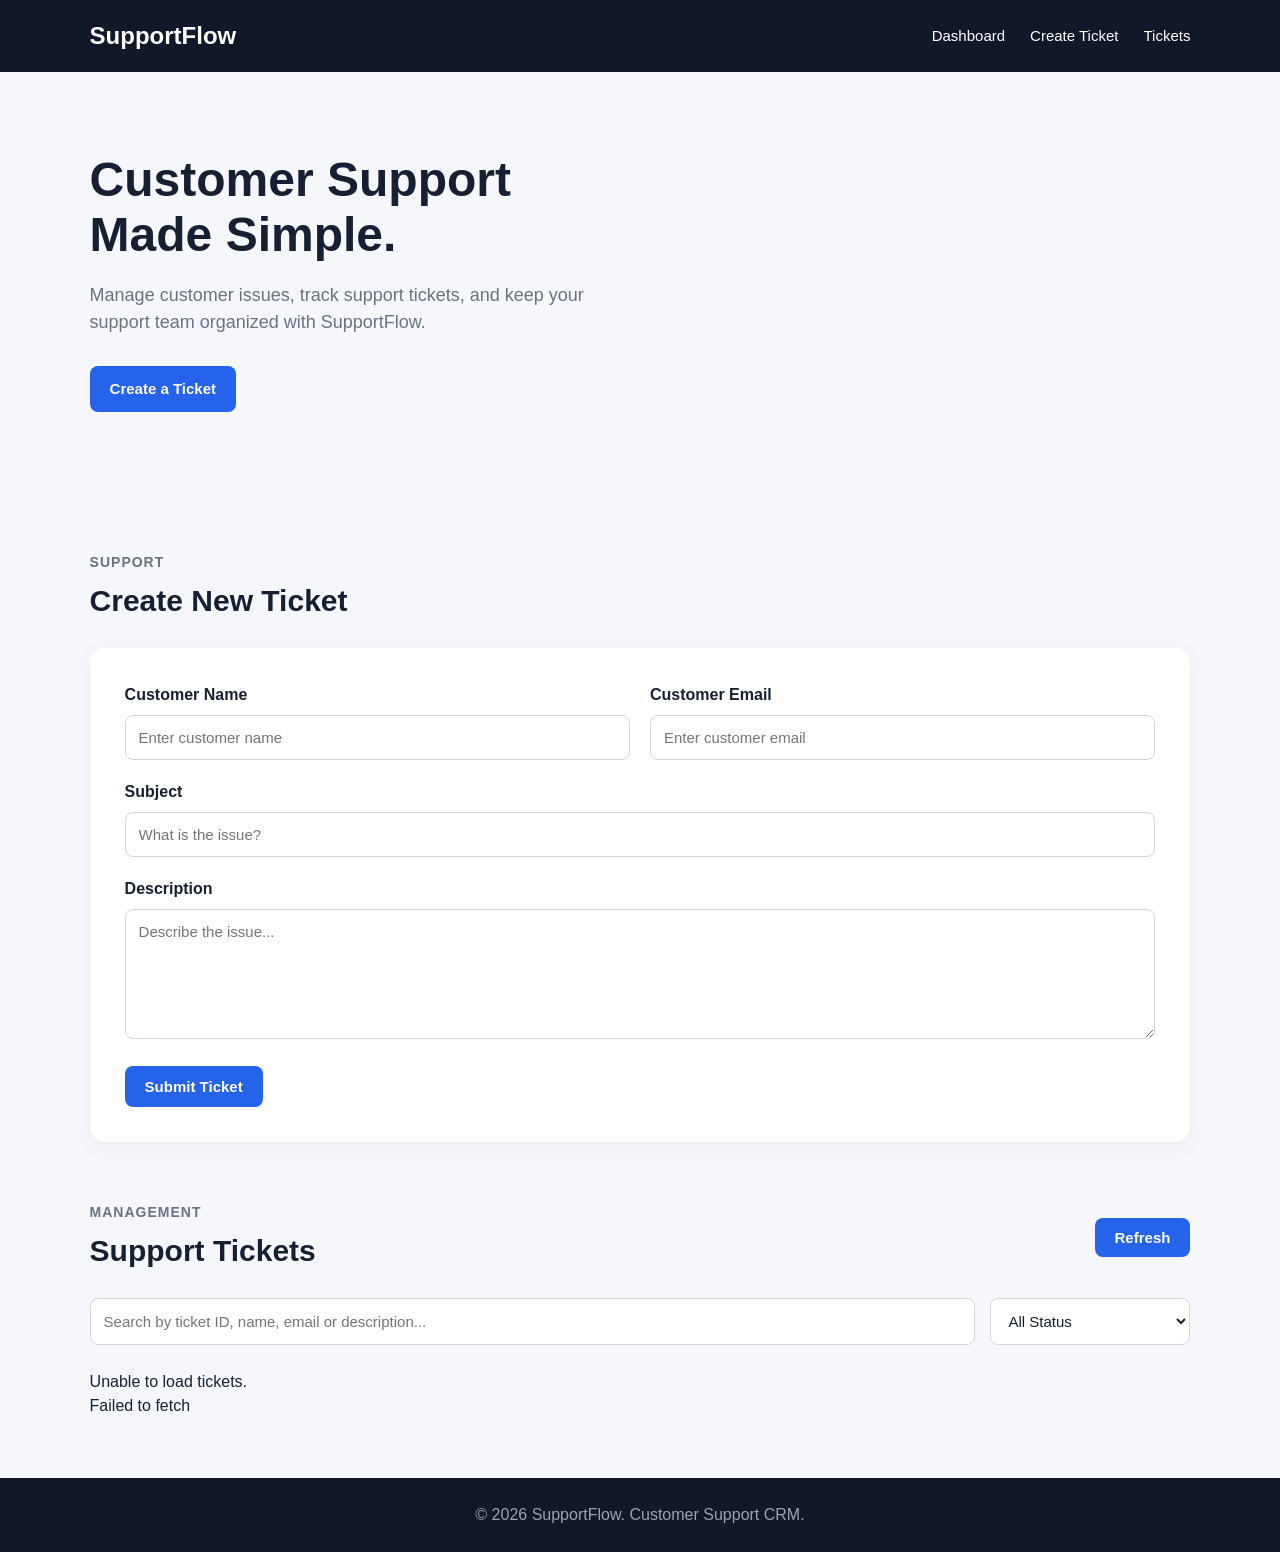
<file: frontend/index.html>
<!DOCTYPE html>
<html lang="en">

<head>
    <meta charset="UTF-8">
    <meta name="viewport" content="width=device-width, initial-scale=1.0">

    <title>SupportFlow</title>

    <link rel="stylesheet" href="style.css">
</head>

<body>

    <!-- HEADER -->
    <header>

        <div class="logo">
            SupportFlow
        </div>

        <nav>
            <a href="#dashboard">Dashboard</a>
            <a href="#create">Create Ticket</a>
            <a href="#tickets">Tickets</a>
        </nav>

    </header>


    <!-- MAIN -->
    <main>

        <!-- DASHBOARD -->
        <section class="hero" id="dashboard">

            <div>

                <h1>
                    Customer Support
                    <br>
                    Made Simple.
                </h1>

                <p>
                    Manage customer issues, track support tickets,
                    and keep your support team organized with SupportFlow.
                </p>

                <a href="#create" class="btn">
                    Create a Ticket
                </a>

            </div>

        </section>


        <!-- CREATE TICKET -->
        <section class="section" id="create">

            <div class="section-header">

                <div>

                    <p class="section-label">
                        SUPPORT
                    </p>

                    <h2>
                        Create New Ticket
                    </h2>

                </div>

            </div>


            <form id="ticket-form" class="ticket-form">

                <div class="form-row">

                    <div class="form-group">

                        <label for="customer-name">
                            Customer Name
                        </label>

                        <input
                            type="text"
                            id="customer-name"
                            placeholder="Enter customer name"
                            required
                        >

                    </div>


                    <div class="form-group">

                        <label for="customer-email">
                            Customer Email
                        </label>

                        <input
                            type="email"
                            id="customer-email"
                            placeholder="Enter customer email"
                            required
                        >

                    </div>

                </div>


                <div class="form-group">

                    <label for="subject">
                        Subject
                    </label>

                    <input
                        type="text"
                        id="subject"
                        placeholder="What is the issue?"
                        required
                    >

                </div>


                <div class="form-group">

                    <label for="description">
                        Description
                    </label>

                    <textarea
                        id="description"
                        rows="5"
                        placeholder="Describe the issue..."
                        required
                    ></textarea>

                </div>


                <button
                    type="submit"
                    class="btn"
                >
                    Submit Ticket
                </button>

            </form>

        </section>


        <!-- TICKETS -->
        <section class="section" id="tickets">

            <div class="section-header">

                <div>

                    <p class="section-label">
                        MANAGEMENT
                    </p>

                    <h2>
                        Support Tickets
                    </h2>

                </div>


                <button
                    class="refresh-btn"
                    onclick="loadTickets()"
                >
                    Refresh
                </button>

            </div>


            <!-- SEARCH AND FILTER -->

            <div class="ticket-controls">

                <input
                    type="text"
                    id="search-input"
                    placeholder="Search by ticket ID, name, email or description..."
                >


                <select id="status-filter">

                    <option value="">
                        All Status
                    </option>

                    <option value="Open">
                        Open
                    </option>

                    <option value="In Progress">
                        In Progress
                    </option>

                    <option value="Closed">
                        Closed
                    </option>

                </select>

            </div>


            <!-- TICKET LIST -->

            <div id="ticket-list">

                <p class="loading">
                    Loading tickets...
                </p>

            </div>

        </section>

    </main>


    <!-- FOOTER -->

    <footer>

        <p>
            © 2026 SupportFlow. Customer Support CRM.
        </p>

    </footer>


    <script src="script.js"></script>

</body>

</html>
</file>
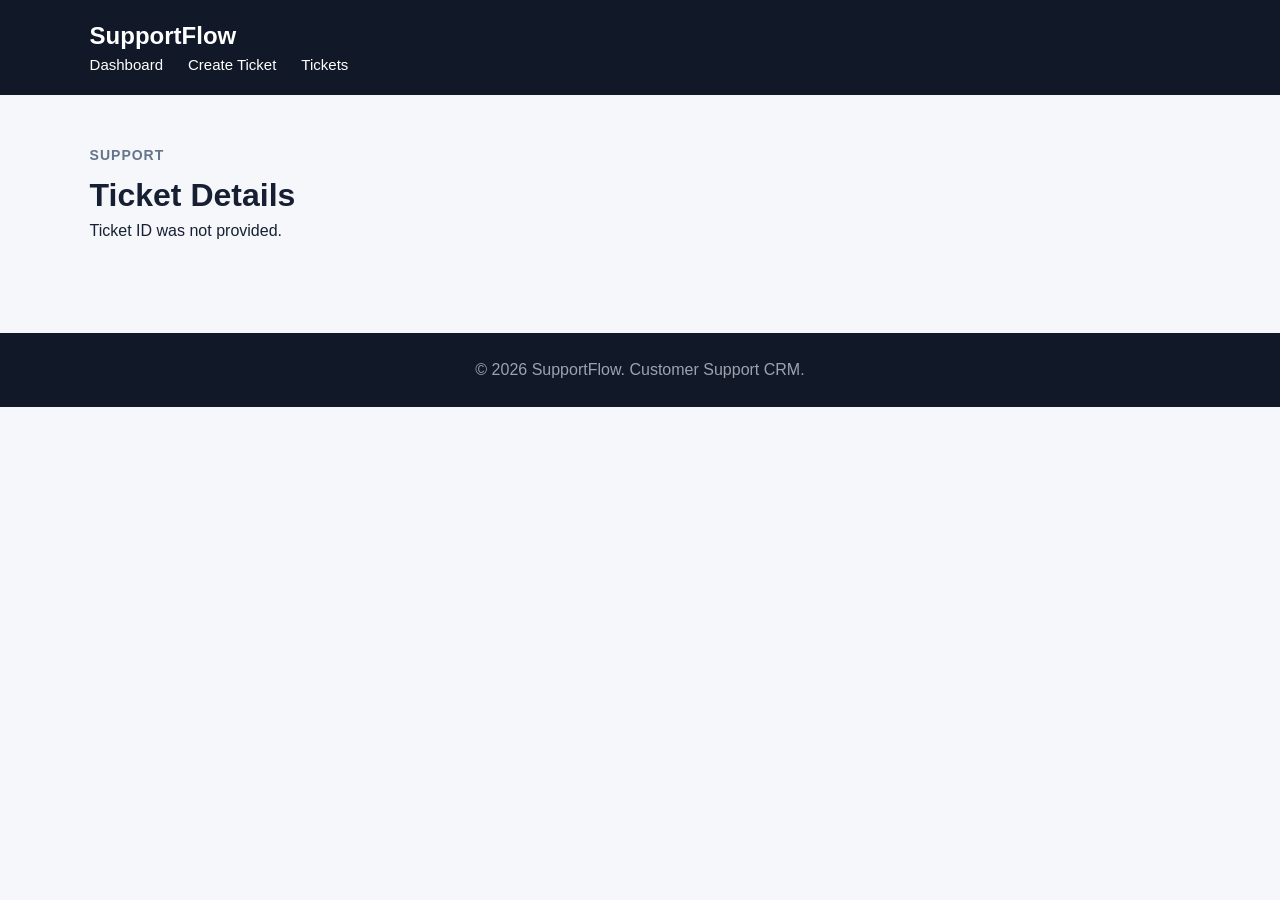
<file: frontend/ticket-detail.html>
<!DOCTYPE html>
<html lang="en">
<head>
    <meta charset="UTF-8">
    <meta name="viewport" content="width=device-width, initial-scale=1.0">

    <title>Ticket Details - SupportFlow</title>

    <link rel="stylesheet" href="style.css">
</head>

<body>

<header>
    <div class="container nav-container">

        <div class="logo">
            SupportFlow
        </div>

        <nav>
            <a href="index.html">Dashboard</a>
            <a href="index.html#create">Create Ticket</a>
            <a href="index.html#tickets">Tickets</a>
        </nav>

    </div>
</header>


<main class="container ticket-detail-page">

    <div class="section-label">
        SUPPORT
    </div>

    <h1>Ticket Details</h1>

    <div id="loading">
        Loading ticket...
    </div>

    <div id="error-message" class="error-box" style="display: none;"></div>


    <div id="ticket-container" style="display: none;">

        <div class="ticket-detail-card">

            <div class="ticket-detail-header">

                <div>
                    <div id="ticket-id" class="ticket-id"></div>

                    <h2 id="ticket-subject"></h2>
                </div>

                <span id="ticket-status" class="status-badge"></span>

            </div>


            <div class="ticket-info">

                <div class="info-row">
                    <strong>Customer Name</strong>
                    <span id="customer-name"></span>
                </div>

                <div class="info-row">
                    <strong>Customer Email</strong>
                    <span id="customer-email"></span>
                </div>

                <div class="info-row">
                    <strong>Subject</strong>
                    <span id="subject"></span>
                </div>

                <div class="info-row">
                    <strong>Description</strong>
                    <span id="description"></span>
                </div>

                <div class="info-row">
                    <strong>Status</strong>
                    <span id="details-status"></span>
                </div>

                <div class="info-row">
                    <strong>Support Notes</strong>
                    <span id="support-notes"></span>
                </div>

                <div class="info-row">
                    <strong>Created</strong>
                    <span id="created-at"></span>
                </div>

                <div class="info-row">
                    <strong>Updated</strong>
                    <span id="updated-at"></span>
                </div>

            </div>


            <hr>


            <div class="update-section">

                <h3>Update Ticket</h3>

                <form id="update-ticket-form">

                    <label for="status">
                        Status
                    </label>

                    <select id="status" required>

                        <option value="Open">
                            Open
                        </option>

                        <option value="In Progress">
                            In Progress
                        </option>

                        <option value="Closed">
                            Closed
                        </option>

                    </select>


                    <label for="notes">
                        Support Notes
                    </label>

                    <textarea
                        id="notes"
                        rows="5"
                        placeholder="Add support notes..."
                    ></textarea>


                    <button
                        type="submit"
                        class="primary-btn"
                    >
                        Update Ticket
                    </button>

                </form>

            </div>

        </div>

    </div>

</main>


<footer>
    © 2026 SupportFlow. Customer Support CRM.
</footer>


<script src="ticket-detail.js"></script>

</body>
</html>
</file>
<file: frontend/style.css>
/* =========================
   RESET
========================= */

* {
    margin: 0;
    padding: 0;
    box-sizing: border-box;
}

body {
    font-family: Arial, sans-serif;
    background: #f5f7fb;
    color: #172033;
    line-height: 1.5;
}

a {
    color: inherit;
}

button,
input,
textarea,
select {
    font-family: inherit;
}


/* =========================
   HEADER
========================= */

header {
    background: #111827;
    color: white;
    padding: 18px 7%;
    display: flex;
    justify-content: space-between;
    align-items: center;
    position: sticky;
    top: 0;
    z-index: 1000;
}

.logo {
    font-size: 24px;
    font-weight: 700;
}

nav {
    display: flex;
    gap: 25px;
}

nav a {
    color: white;
    text-decoration: none;
    font-size: 15px;
}

nav a:hover {
    color: #60a5fa;
}


/* =========================
   MAIN
========================= */

main {
    width: 86%;
    max-width: 1200px;
    margin: auto;
}

section {
    margin-bottom: 60px;
}


/* =========================
   HERO
========================= */

.hero {
    min-height: 420px;
    display: flex;
    justify-content: space-between;
    align-items: center;
    gap: 40px;
}

.hero h1 {
    font-size: 48px;
    line-height: 1.15;
    margin-bottom: 20px;
}

.hero p {
    max-width: 550px;
    color: #6b7280;
    font-size: 18px;
    margin-bottom: 30px;
}

.hero-card {
    width: 320px;
    height: 220px;
    background: white;
    border-radius: 16px;
    box-shadow: 0 10px 30px rgba(0,0,0,.08);
    display: flex;
    flex-direction: column;
    justify-content: center;
    align-items: center;
}

.hero-card h3 {
    font-size: 28px;
    margin-bottom: 10px;
}


/* =========================
   BUTTONS
========================= */

button,
.btn,
.primary-btn {
    display: inline-block;
    border: none;
    background: #2563eb;
    color: white;
    padding: 12px 20px;
    border-radius: 8px;
    cursor: pointer;
    font-size: 15px;
    font-weight: 600;
    text-decoration: none;
}

button:hover,
.btn:hover,
.primary-btn:hover {
    background: #1d4ed8;
}


/* =========================
   SECTION HEADERS
========================= */

.section-header {
    display: flex;
    justify-content: space-between;
    align-items: center;
    margin-bottom: 25px;
}

.section-header h2,
.create-section h2 {
    font-size: 30px;
}

.section-header p {
    color: #6b7280;
}

.section-label {
    color: #64748b;
    font-size: 14px;
    font-weight: 600;
    letter-spacing: 1px;
    margin-bottom: 5px;
}


/* =========================
   STATISTICS
========================= */

.stats {
    display: grid;
    grid-template-columns: repeat(3, 1fr);
    gap: 20px;
}

.stat-card {
    background: white;
    padding: 25px;
    border-radius: 12px;
    box-shadow: 0 5px 20px rgba(0,0,0,.05);
}

.stat-card h3 {
    font-size: 32px;
    margin-bottom: 8px;
}

.stat-card p {
    color: #6b7280;
}


/* =========================
   FORM
========================= */

.ticket-form {
    background: white;
    padding: 35px;
    border-radius: 15px;
    box-shadow: 0 5px 20px rgba(0,0,0,.05);
    margin-top: 25px;
}

.form-row {
    display: grid;
    grid-template-columns: 1fr 1fr;
    gap: 20px;
}

.form-group {
    margin-bottom: 20px;
}

.form-group label,
label {
    display: block;
    font-weight: 600;
    margin-bottom: 8px;
}

input,
textarea,
select {
    width: 100%;
    padding: 13px;
    border: 1px solid #d1d5db;
    border-radius: 8px;
    background: white;
    color: #172033;
    font-size: 15px;
}

input:focus,
textarea:focus,
select:focus {
    outline: none;
    border-color: #2563eb;
    box-shadow: 0 0 0 3px rgba(37,99,235,.1);
}

textarea {
    min-height: 130px;
    resize: vertical;
}


/* =========================
   TICKET SEARCH
========================= */

.ticket-controls {
    display: grid;
    grid-template-columns: 1fr 200px;
    gap: 15px;
    margin-bottom: 25px;
}


/* =========================
   TICKET LIST
========================= */

#ticket-list {
    display: flex;
    flex-direction: column;
    gap: 15px;
}

.ticket-card {
    background: white;
    padding: 22px;
    border-radius: 14px;
    box-shadow: 0 5px 20px rgba(0,0,0,.05);
}

.ticket-card:hover {
    box-shadow: 0 8px 25px rgba(0,0,0,.08);
}

.ticket-top {
    display: flex;
    justify-content: space-between;
    align-items: flex-start;
    gap: 20px;
    margin-bottom: 15px;
}

.ticket-id {
    display: block;
    color: #2563eb;
    font-size: 14px;
    font-weight: 700;
    margin-bottom: 4px;
}

.ticket-card h3 {
    font-size: 20px;
    margin-bottom: 10px;
}

.ticket-info {
    margin-bottom: 15px;
}

.ticket-card p {
    color: #64748b;
    margin-bottom: 6px;
}

.ticket-card strong {
    color: #374151;
}


/* =========================
   STATUS
========================= */

.status,
.status-badge {
    display: inline-block;
    padding: 6px 13px;
    border-radius: 20px;
    font-size: 13px;
    font-weight: 600;
    white-space: nowrap;
}

.status.open,
.status-badge.open {
    background: #dbeafe;
    color: #1d4ed8;
}

.status.in-progress,
.status-badge.in-progress {
    background: #fef3c7;
    color: #92400e;
}

.status.closed,
.status-badge.closed {
    background: #dcfce7;
    color: #166534;
}


/* =========================
   TICKET BOTTOM
========================= */

.ticket-bottom,
.ticket-footer {
    display: flex;
    justify-content: space-between;
    align-items: center;
    margin-top: 20px;
    padding-top: 18px;
    border-top: 1px solid #e5e7eb;
}

.created-date {
    color: #64748b;
    font-size: 14px;
}


/* =========================
   VIEW TICKET BUTTON
========================= */

.ticket-card a[href*="ticket-detail.html"] {
    display: inline-flex;
    align-items: center;
    justify-content: center;

    padding: 10px 18px;

    background: #2563eb;
    color: #ffffff;

    border: 1px solid #2563eb;
    border-radius: 8px;

    text-decoration: none;

    font-size: 14px;
    font-weight: 600;

    transition: 0.2s ease;
}

.ticket-card a[href*="ticket-detail.html"]:hover {
    background: #1d4ed8;
    border-color: #1d4ed8;
    color: #ffffff;
}

/* =========================
   UPDATE BUTTON
========================= */

.update-btn {
    padding: 9px 16px;
    font-size: 14px;
}


/* =========================
   REFRESH
========================= */

.refresh-btn {
    padding: 11px 20px;
}


/* =========================
   LOADING / ERROR
========================= */

.loading,
.empty,
.error {
    padding: 25px;
    text-align: center;
    border-radius: 10px;
}

.loading {
    color: #64748b;
}

.empty {
    background: white;
    color: #64748b;
}

.error {
    background: #fef2f2;
    color: #b91c1c;
}


/* =========================
   TICKET DETAIL PAGE
========================= */

.ticket-detail-page {
    width: 86%;
    max-width: 1156px;
    margin: 0 auto;
    padding: 50px 0 60px;
}

.page-header {
    margin-bottom: 25px;
}

.page-header h1 {
    font-size: 34px;
    margin-top: 5px;
}

.ticket-detail-card,
.update-ticket-card {
    background: white;
    border-radius: 16px;
    padding: 32px;
    box-shadow: 0 8px 25px rgba(15,23,42,.08);
    margin-bottom: 25px;
}


/* =========================
   DETAIL HEADER
========================= */

.ticket-detail-header {
    display: flex;
    justify-content: space-between;
    align-items: flex-start;
    gap: 20px;
    padding-bottom: 24px;
    border-bottom: 1px solid #e5e7eb;
}

.ticket-detail-header h2 {
    font-size: 28px;
    margin: 8px 0 0;
}


/* =========================
   DETAIL INFORMATION
========================= */

.ticket-detail-info {
    margin-top: 5px;
}

.detail-row {
    display: grid;
    grid-template-columns: 180px 1fr;
    gap: 20px;
    padding: 16px 0;
    border-bottom: 1px solid #eef0f4;
}

.detail-row:last-child {
    border-bottom: none;
}

.detail-row strong {
    color: #172033;
}

.detail-row span {
    color: #64748b;
}


/* =========================
   UPDATE TICKET
========================= */

.update-ticket-card h2 {
    font-size: 26px;
    margin-bottom: 25px;
}

.update-ticket-card .form-group {
    margin-bottom: 22px;
}


/* =========================
   BACK LINK
========================= */

.back-link-container {
    margin-top: 15px;
}

.back-link {
    color: #2563eb;
    text-decoration: none;
    font-weight: 600;
}

.back-link:hover {
    text-decoration: underline;
}


/* =========================
   FOOTER
========================= */

footer {
    background: #111827;
    color: #9ca3af;
    text-align: center;
    padding: 25px;
    margin-top: 30px;
}


/* =========================
   MOBILE
========================= */

@media (max-width: 768px) {

    header {
        flex-direction: column;
        gap: 15px;
        padding: 18px 5%;
    }

    nav {
        gap: 15px;
        flex-wrap: wrap;
        justify-content: center;
    }

    main,
    .ticket-detail-page {
        width: 90%;
    }

    .hero {
        flex-direction: column;
        align-items: flex-start;
        padding: 50px 0;
    }

    .hero h1 {
        font-size: 36px;
    }

    .hero-card {
        width: 100%;
    }

    .stats {
        grid-template-columns: 1fr;
    }

    .section-header {
        flex-direction: column;
        align-items: flex-start;
        gap: 15px;
    }

    .form-row {
        grid-template-columns: 1fr;
    }

    .ticket-controls {
        grid-template-columns: 1fr;
    }

    .ticket-top {
        flex-direction: column;
    }

    .ticket-bottom,
    .ticket-footer {
        flex-direction: column;
        align-items: flex-start;
        gap: 15px;
    }

    .ticket-detail-card,
    .update-ticket-card {
        padding: 22px;
    }

    .ticket-detail-header {
        flex-direction: column;
    }

    .detail-row {
        grid-template-columns: 1fr;
        gap: 5px;
    }
}

a[href*="ticket-detail.html"] {
    display: inline-block !important;
    padding: 10px 18px !important;
    background: #2563eb !important;
    color: white !important;
    border: 1px solid #2563eb !important;
    border-radius: 8px !important;
    text-decoration: none !important;
    font-size: 14px !important;
    font-weight: 600 !important;
    cursor: pointer !important;
}

a[href*="ticket-detail.html"]:hover {
    background: #1d4ed8 !important;
    color: white !important;
    text-decoration: none !important;
}
</file>
